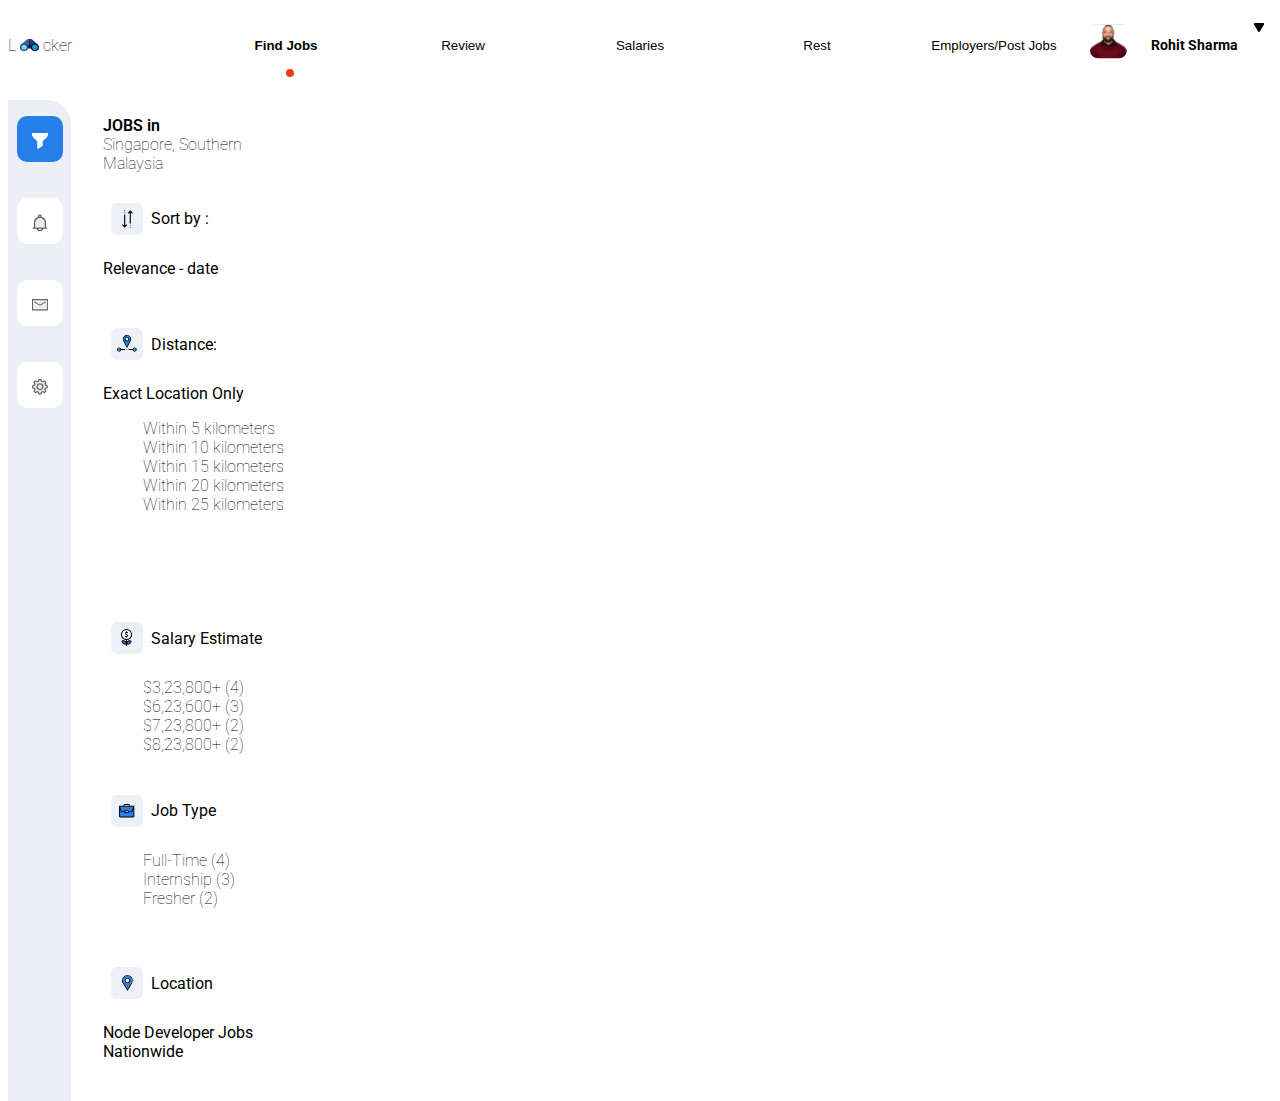
<file: job-board/index.html>
<!DOCTYPE html>
<html lang="en">
  <head>
    <meta charset="UTF-8" />
    <meta name="viewport" content="width=device-width, initial-scale=1.0" />
    <meta http-equiv="X-UA-Compatible" content="ie=edge" />

    <link
      href="https://fonts.googleapis.com/css?family=Roboto:300,400,700&display=swap"
      rel="stylesheet"
    />
    <link
      rel="stylesheet"
      href="https://cdnjs.cloudflare.com/ajax/libs/font-awesome/4.7.0/css/font-awesome.min.css"
    />
    <link rel="stylesheet" type="text/css" href="style.css" />
    <title>JOB FINDER WEBSITE UI</title>
  </head>
  <body>
    <header class="job-head">
      <div class="header-logo">
        L<span>
          <img src="./img/binoculars.svg" alt="Job finder's logo" /> </span
        >cker
      </div>
      <nav class="header-menu">
        <ul>
          <li>
            <button class="header-tab active" onclick="menuDisplay(event)">
              find Jobs
            </button>
            <div class="header-active">
              <img src="./img/menu-ellipse.svg" />
            </div>
          </li>
          <li>
            <button class="header-tab" onclick="menuDisplay(event)">
              review
            </button>
          </li>
          <li>
            <button class="header-tab" onclick="menuDisplay(event)">
              salaries
            </button>
          </li>
          <li>
            <button class="header-tab" onclick="menuDisplay(event)">
              rest
            </button>
          </li>
          <li>
            <button class="header-tab" onclick="menuDisplay(event)">
              employers/post jobs
            </button>
          </li>
        </ul>
      </nav>
      <div class="header-profile">
        <div class="header-user-profile-image">
          <img src="./img/profile-pic.svg" />
        </div>
        <div class="header-profile-identity"><h4>Rohit Sharma</h4></div>
        <div class="header-more"><img src="./img/more_profile.svg" /></div>
      </div>
    </header>
    <main class="main-section">
      <section class="first-main-section">
        <div class="side-menu">
          <ul>
            <li class="side-menu-btn">
              <img src="./img/home.svg" alt="home" />
              <img
                src="./img/home_icon.svg"
                alt="home_icon"
                class="side-menu-icon"
              />
            </li>
            <li class="side-menu-btn">
              <img src="./img/notifications.svg" alt="notification" />
              <img
                src="./img/notification_icon.svg"
                alt="notification_icon"
                class="side-menu-icon"
              />
            </li>
            <li class="side-menu-btn">
              <img src="./img/message.svg" alt="message" />
              <img
                src="./img/message_icon.svg"
                alt="message_icon"
                class="side-menu-icon"
              />
            </li>
            <li class="side-menu-btn">
              <img src="./img/settings.svg" alt="settings" />
              <img
                src="./img/settings_icon.svg"
                alt="settings_icon"
                class="side-menu-icon"
              />
            </li>
          </ul>
        </div>
      </section>
      <section class="second-main-section">
        <div class="job-category">
          <section class="job-category-title">
            <header class="job-category-head-main">JOBS in</header>
            <p>Singapore, Southern Malaysia</p>
          </section>

          <section class="job-category-sort">
            <div class="job-category-subtitle">
              
               
                <img src="./img/sort.svg" alt="sort-icon" />
          
              <header class="job-category-head">Sort by :</header>
            </div>
            <p>Relevance - <span>date</span></p>
          </section>

          <section class="job-category-distance">
            <div class="job-category-subtitle">
              
                <img src="./img/distance-icon.svg" alt="distance-icon" />
          
              <header class="job-category-head">Distance:</header>
            </div>
            <p class="job-category-subtitle">Exact Location Only</p>
            <ul>
              <li>Within 5 kilometers</li>
              <li>Within 10 kilometers</li>
              <li>Within 15 kilometers</li>
              <li>Within 20 kilometers</li>
              <li>Within 25 kilometers</li>
            </ul>
          </section>
          <section class="job-category-estimate">
            <div class="job-category-subtitle">
              
                
                <img src="./img/salary-icon.svg" alt="salary-icon" />
        
              <header class="job-category-head">Salary Estimate</header>
            </div>

            <ul>
              <li>$3,23,800+ <span>(4)</span></li>
              <li>$6,23,600+ <span>(3)</span></li>
              <li>$7,23,800+ <span>(2)</span></li>
              <li>$8,23,800+ <span>(2)</span></li>
            </ul>
          </section>
          <section class="job-category-type">
            <div class="job-category-subtitle">
                <img src="./img/job-type.svg" alt="job-type-icon" />
              <header class="job-category-head">Job Type</header>
            </div>
            <ul>
              <li>Full-Time <span>(4)</span></li>
              <li>Internship <span>(3)</span></li>
              <li>Fresher <span>(2)</span></li>
            </ul>
          </section>
          <section class="job-category-location">
            <div class="job-category-subtitle">
                <img src="./img/location.svg" alt="Location-icon" />
             
              <header class="job-category-head">Location</header>
            </div>
            <p>
              Node Developer Jobs <br />
              Nationwide
            </p>
          </section>
        </div>
      </section>
      <section class="third-main-section"></section>
      <section class="fourth-main-section"></section>
    </main>
    <script src="./js/index.js"></script>
  </body>
</html>
</file>
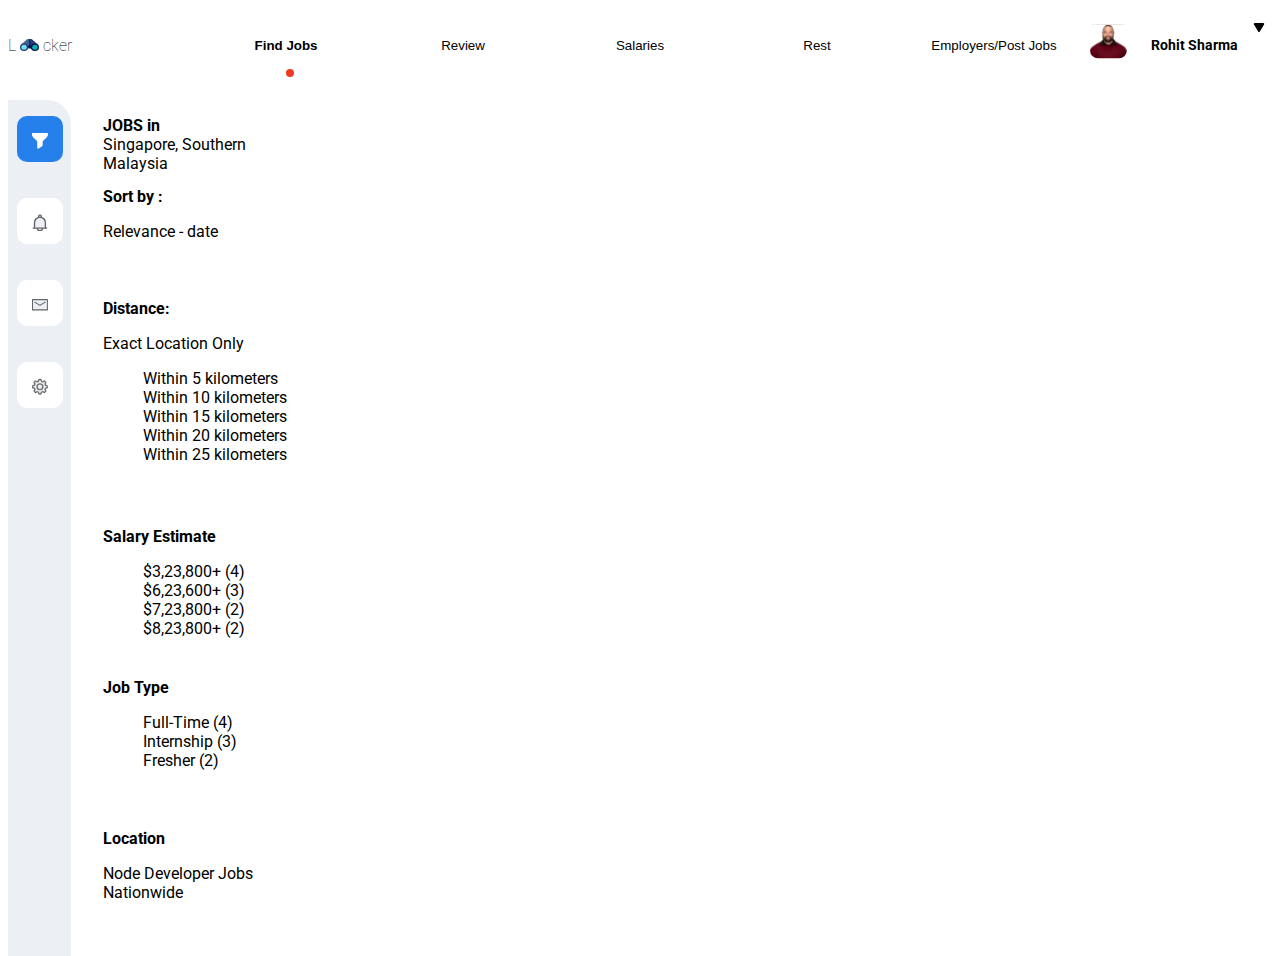
<file: front-end-projects/job-board/index.html>
<!DOCTYPE html>
<html lang="en">
  <head>
    <meta charset="UTF-8" />
    <meta name="viewport" content="width=device-width, initial-scale=1.0" />
    <meta http-equiv="X-UA-Compatible" content="ie=edge" />

    <link
      href="https://fonts.googleapis.com/css?family=Roboto:400,900&display=swap"
      rel="stylesheet"
    />
    <link
      rel="stylesheet"
      href="https://cdnjs.cloudflare.com/ajax/libs/font-awesome/4.7.0/css/font-awesome.min.css"
    />
    <link rel="stylesheet" type="text/css" href="style.css" />
    <title>JOB FINDER WEBSITE UI</title>
  </head>
  <body>
    <header class="job-head">
      <div class="header-logo">
        L<span>
          <img src="./img/binoculars.svg" alt="Job finder's logo" /> </span
        >cker
      </div>
      <nav class="header-menu">
        <ul>
          <li>
            <button class="header-tab active" onclick="menuDisplay(event)">
              find Jobs
            </button>
            <div class="header-active">
              <img src="./img/menu-ellipse.svg" />
            </div>
          </li>
          <li>
            <button class="header-tab" onclick="menuDisplay(event)">
              review
            </button>
          </li>
          <li>
            <button class="header-tab" onclick="menuDisplay(event)">
              salaries
            </button>
          </li>
          <li>
            <button class="header-tab" onclick="menuDisplay(event)">
              rest
            </button>
          </li>
          <li>
            <button class="header-tab" onclick="menuDisplay(event)">
              employers/post jobs
            </button>
          </li>
        </ul>
      </nav>
      <div class="header-profile">
        <div class="header-user-profile-image">
          <img src="./img/profile-pic.svg" />
        </div>
        <div class="header-profile-identity"><h4>Rohit Sharma</h4></div>
        <div class="header-more"><img src="./img/more_profile.svg" /></div>
      </div>
    </header>
    <main class="main-section">
      <section class="first-main-section">
        <div class="side-menu">
          <ul>
            <li class="side-menu-btn">
              <img src="./img/home.svg" alt="home" />
              <img
                src="./img/home_icon.svg"
                alt="home_icon"
                class="side-menu-icon"
              />
            </li>
            <li class="side-menu-btn">
              <img src="./img/notifications.svg" alt="notification" />
              <img
                src="./img/notification_icon.svg"
                alt="notification_icon"
                class="side-menu-icon"
              />
            </li>
            <li class="side-menu-btn">
              <img src="./img/message.svg" alt="message" />
              <img
                src="./img/message_icon.svg"
                alt="message_icon"
                class="side-menu-icon"
              />
            </li>
            <li class="side-menu-btn">
              <img src="./img/settings.svg" alt="settings" />
              <img
                src="./img/settings_icon.svg"
                alt="settings_icon"
                class="side-menu-icon"
              />
            </li>
          </ul>
        </div>
      </section>
      <section class="second-main-section">
        <div class="job-category">
          <section class="job-category-title">
            <header class="job-category-head">JOBS in</header>
            <p>Singapore, Southern Malaysia</p>
          </section>
          <section class="job-category-sort">
            <header class="job-category-head">Sort by :</header>
            <p>Relevance - <span>date</span></p>
          </section>
          <section class="job-category-distance">
            <header class="job-category-head">Distance:</header>
            <p>Exact Location Only</p>
            <ul>
              <li>Within 5 kilometers</li>
              <li>Within 10 kilometers</li>
              <li>Within 15 kilometers</li>
              <li>Within 20 kilometers</li>
              <li>Within 25 kilometers</li>
            </ul>
          </section>
          <section class="job-category-estimate">
            <header class="job-category-head">Salary Estimate</header>
            <ul>
              <li>$3,23,800+ <span>(4)</span></li>
              <li>$6,23,600+ <span>(3)</span></li>
              <li>$7,23,800+ <span>(2)</span></li>
              <li>$8,23,800+ <span>(2)</span></li>
            </ul>
          </section>
          <section class="job-category-type">
            <header class="job-category-head">Job Type</header>
            <ul>
              <li>Full-Time <span>(4)</span></li>
              <li>Internship <span>(3)</span></li>
              <li>Fresher <span>(2)</span></li>
            </ul>
          </section>
          <section class="job-category-location">
            <header class="job-category-head">Location</header>
            <p>
              Node Developer Jobs <br />
              Nationwide
            </p>
          </section>
        </div>
      </section>
      <section class="third-main-section"></section>
      <section class="fourth-main-section"></section>
    </main>
    <script src="./js/index.js"></script>
  </body>
</html>
</file>
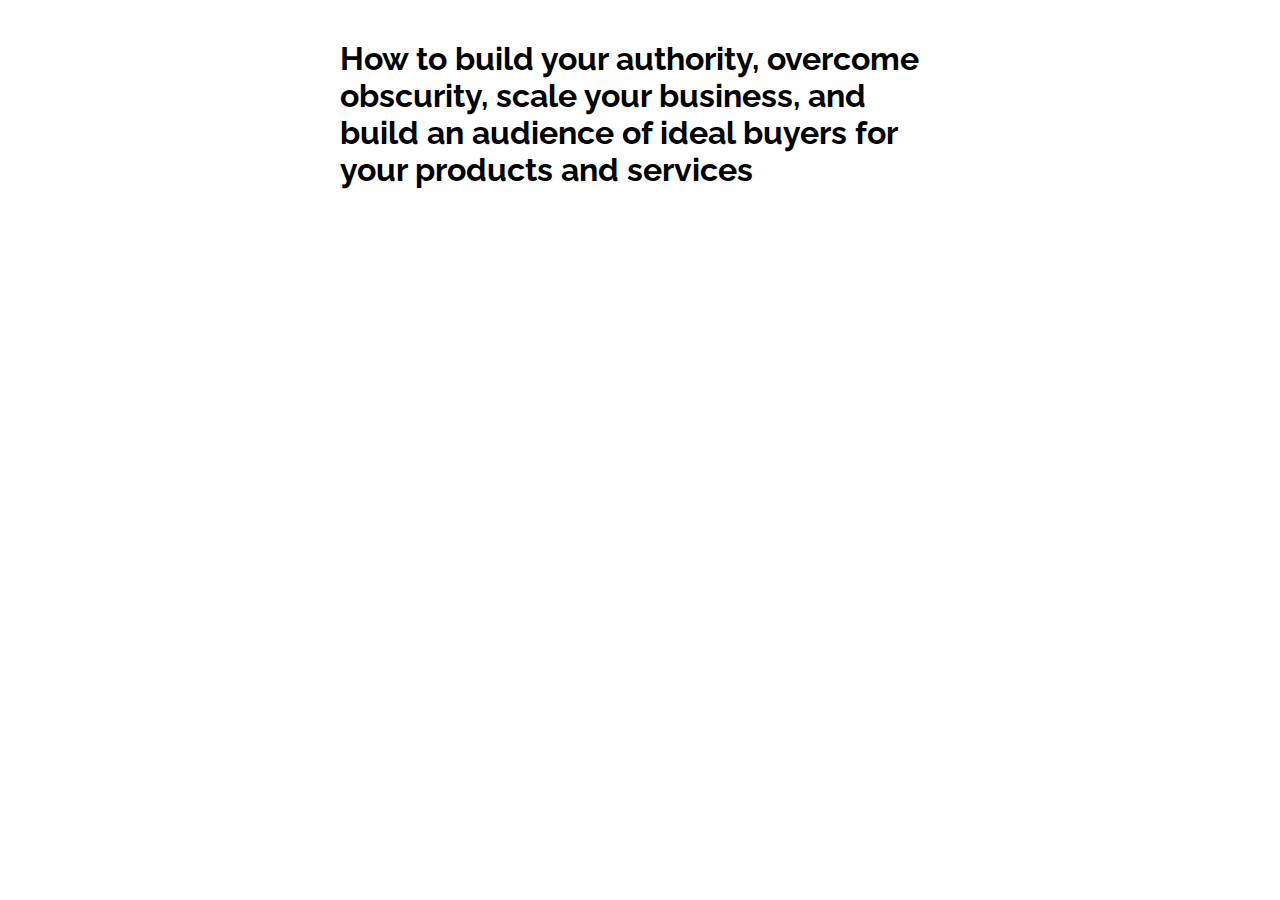
<file: front-end-projects/qazi-clone/index.html>
<!DOCTYPE html>
<html lang="en">
<head>
    <meta charset="UTF-8">
    <meta name="viewport" content="width=device-width, initial-scale=1.0">
    <title>Nnamdi's Website</title>
    <link rel="stylesheet" href="style.css">
</head>
<body>
    <h1>How to build your authority, overcome obscurity, scale your business, and build an audience of ideal buyers for your products and services</h1>
</body>
</html>
</file>
<file: job-board/style.css>
body {
  font-family: "Roboto", sans-serif;
}

/* 
Header
 */
.job-head {
  display: grid;
  grid-template-columns: 15% auto 15%;
  align-items: center;
}

/* Header -logo */
.header-logo {
  font-weight: lighter;
  font-size: 1rem;
  grid-column: 1/2;
}

.header-logo img {
  width: 10%;
  height: 10%;
}

/* Header-menu*/
.header-menu {
  grid-column: 2/3;
  font-size: 0.9rem;
}

.header-menu ul {
  list-style: none;
  display: flex;
  justify-content: space-around;
  font-weight: 400;
  padding: 0;
}

.header-menu li {
  width: 100%;
  position: relative;
}

.header-profile {
  grid-column: 3/4;
  justify-self: center;
  width: 100%;
}

.header-profile h4 {
  text-align: center;
  font-size: 90%;
}

.header-menu button {
  background-color: inherit;
  border: none;
  outline: none;
  text-transform: capitalize;
  padding: 1rem 1rem;
  /* transition: 0.9s; */
  width: 100%;
}

.header-menu button:hover {
  border-bottom: 3px solid #ebeff4;
  /* background-color: #EBEFF4; */
}

.header-menu button.active {
  font-weight: bolder;
}

.header-active {
  display: inline;
  position: absolute;
  top: 88%;
  left: 50%;
}

/* Header-Profile */
.header-profile {
  display: flex;
  justify-content: space-around;
}

.header-user-profile-image img {
  width: 80%;
  height: 80%;
}

.main-section {
  display: grid;
  grid-template-columns: 5% 20% 50% 25%;
}

.first-main-section {
  grid-column: 1/2;
  height: 100%;
}

.side-menu {
  width: 100%;
  height: 100%;
  border-radius: 0 1.5rem 0 0;
  background-color: #ecf0f5;
}

.side-menu ul {
  list-style: none;
  padding: 0;
  display: grid;
  grid-template-rows: 1fr 1fr 1fr 1fr auto;
  grid-row-gap: 2rem;
  padding-top: 1rem;
}

.side-menu ul li:first-child {
  grid-row: 1/2;
  place-self: center;
}

.side-menu ul li:nth-child(3) {
  grid-row: 3/4;
  place-self: center;
}

.side-menu ul li:nth-child(2) {
  grid-row: 2/3;
  place-self: center;
}

.side-menu ul li:last-child {
  grid-row: 4/5;
  place-self: center;
}

.side-menu-icon {
  position: absolute;
  top: 50%;
  left: 50%;
  transform: translate(-50%, -50%);
  width: 35%;
  height: 35%;
}

.side-menu-btn {
  position: relative;
}

/* Second main section */
.second-main-section {
  grid-column: 2/3;
}

.job-category {
  display: grid;
  grid-template-rows: 5% 10% auto 15% 15% 10%;
  grid-row-gap: 2rem;
  padding: 2rem;
}

.job-category-subtitle {
  display: flex;
}
.job-category-subtitle img {
  padding: 0.5rem;
}
.job-category-subtitle header {
  align-self: center;
}
/* 
.job-category+ul {
  list-style: none;
} */

/* .job-category ul {
  list-style: none;
} */

section > ul {
  list-style: none;
}

.job-category-title {
  grid-row: 1/2;
}

.job-category-title p {
  margin: 0;
}

header + p {
  font-weight: 50;
}

.job-category-subtitle + ul {
  font-weight: 50;
}

header + ul {
  font-weight: 50;
}

.job-category-head {
  font-weight: 400;
}

.job-category-head-main {
  font-weight: 600;
}

.job-category-head li {
  font-weight: 100;
}

.job-category-sort {
  grid-row: 2/3;
}

.job-category-distance {
  grid-row: 3/4;
}

.job-category-estimate {
  grid-row: 4/5;
}

.job-category-type {
  grid-row: 5/6;
}

.job-category-location {
  grid-row: 6/7;
}

.third-main-section {
  grid-column: 3/4;
}

.fourth-main-section {
  grid-column: 4/5;
}
</file>
<file: front-end-projects/job-board/style.css>
body {
  font-family: 'Roboto', sans-serif;
}

/* 
Header
 */
.job-head {
  display: grid;
  grid-template-columns: 15% auto 15%;
  align-items: center;

}

/* Header -logo */
.header-logo {
  font-weight: lighter;
  font-size: 1rem;
  grid-column: 1/2;
}

.header-logo img {
  width: 10%;
  height: 10%;
}

/* Header-menu*/
.header-menu {
  grid-column: 2/3;
  font-size: 0.9rem;
}

.header-menu ul {
  list-style: none;
  display: flex;
  justify-content: space-around;
  font-weight: 400;
  padding: 0;
}

.header-menu li {
  width: 100%;
  position: relative;
}

.header-profile {
  grid-column: 3/4;
  justify-self: center;
  width: 100%;
}

.header-profile h4 {
  text-align: center;
  font-size: 90%;
}

.header-menu button {
  background-color: inherit;
  border: none;
  outline: none;
  text-transform: capitalize;
  padding: 1rem 1rem;
  /* transition: 0.9s; */
  width: 100%;
}

.header-menu button:hover {
  border-bottom: 3px solid #EBEFF4;
  /* background-color: #EBEFF4; */
}

.header-menu button.active {
  font-weight: bolder;
}

.header-active {
  display: inline;
  position: absolute;
  top: 88%;
  left: 50%;
}


/* Header-Profile */
.header-profile {
  display: flex;
  justify-content: space-around;
}

.header-user-profile-image img {
  width: 80%;
  height: 80%;
}

.main-section {
  display: grid;
  grid-template-columns: 5% 20% 50% 25%;

}

.first-main-section {
  grid-column: 1/2;
  height: 100%;
}

.side-menu {
  width: 100%;
  height: 100%;
  border-radius: 0 1.5rem 0 0;
  background-color: #ECF0F5;
}

.side-menu ul {
  list-style: none;
  padding: 0;
  display: grid;
  grid-template-rows: 1fr 1fr 1fr 1fr auto;
  grid-row-gap: 2rem;
  padding-top: 1rem;
}

.side-menu ul li:first-child {
  grid-row: 1/2;
  place-self: center;
}

.side-menu ul li:nth-child(3) {
  grid-row: 3/4;
  place-self: center;
}

.side-menu ul li:nth-child(2) {
  grid-row: 2/3;
  place-self: center;
}

.side-menu ul li:last-child {
  grid-row: 4/5;
  place-self: center;
}

.side-menu-icon {
  position: absolute;
  top: 50%;
  left: 50%;
  transform: translate(-50%, -50%);
  width: 35%;
  height: 35%;

}

.side-menu-btn {
  position: relative;
}


/* Second main section */
.second-main-section {
  grid-column: 2/3;
}

.job-category {
  display: grid;
  grid-template-rows: 5% 10% auto 15% 15% 10%;
  grid-row-gap: 2rem;
  padding: 2rem;
}

/* 
.job-category+ul {
  list-style: none;
} */

/* .job-category ul {
  list-style: none;
} */

section>ul {
  list-style: none;
}

.job-category-title {
  grid-row: 1/2;
}


.job-category-title p {
  margin: 0;
}

.job-category-head {
  font-weight: bolder;
}

.job-category-head li {
  font-weight: 100;
}

.job-category-sort {
  grid-row: 2/3;
}

.job-category-distance {
  grid-row: 3/4;
}

.job-category-estimate {
  grid-row: 4/5;
}

.job-category-type {
  grid-row: 5/6;
}

.job-category-location {
  grid-row: 6/7;
}

.third-main-section {
  grid-column: 3/4;
}

.fourth-main-section {
  grid-column: 4/5;
}
</file>
<file: front-end-projects/qazi-clone/style.css>
@import url("https://fonts.googleapis.com/css2?family=Raleway&display=swap");

body {
  font-family: "Raleway", sans-serif;
  max-width: 600px;
  margin: auto;
  padding-top: 20px;
  line-height: 2.3em;
}
</file>
